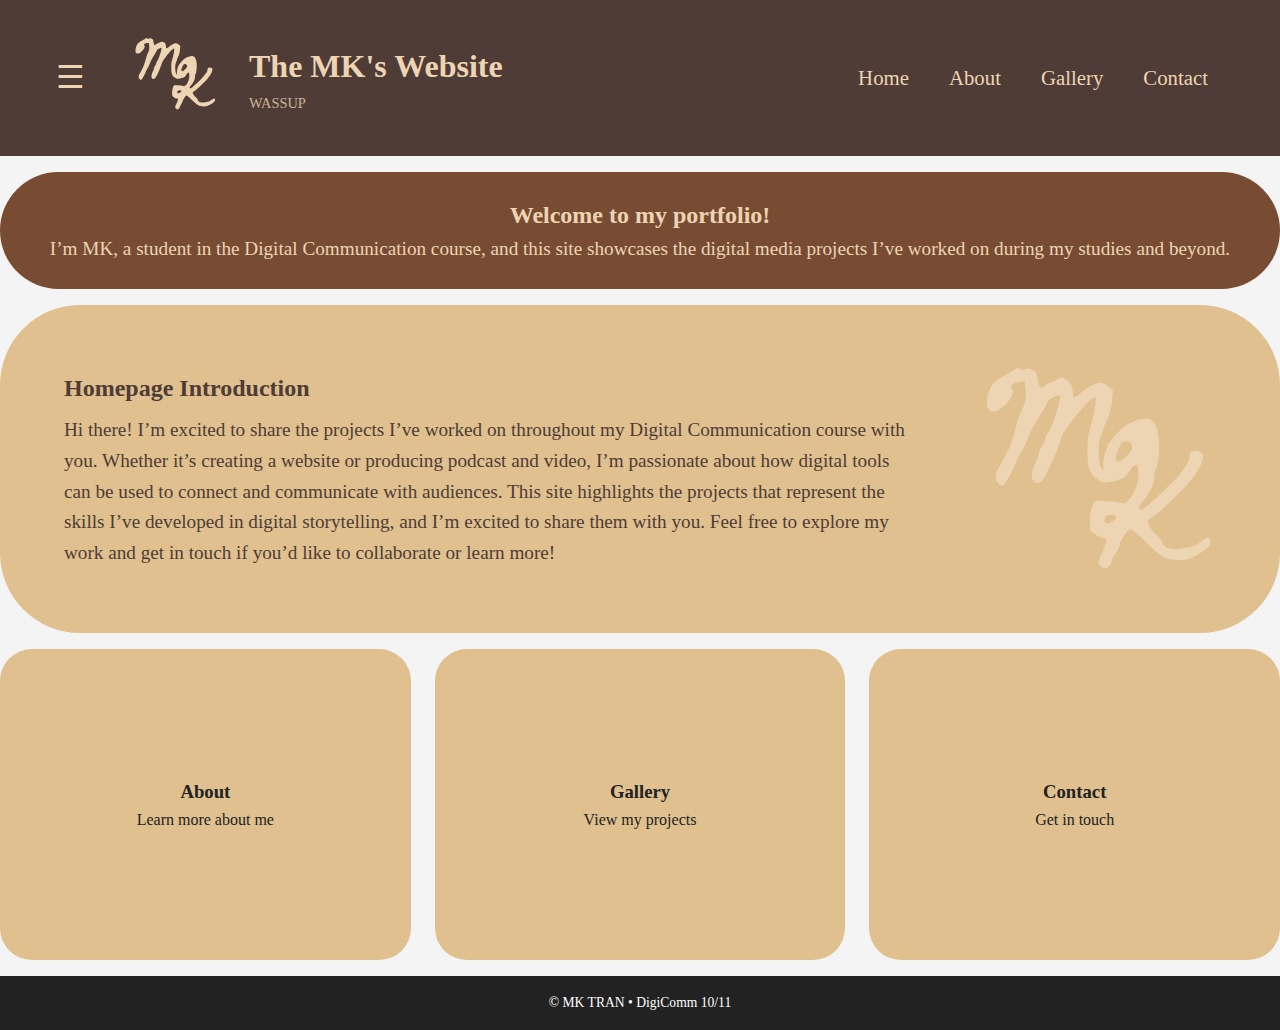
<file: index.html>
<!doctype html>
<html lang="en">
<head>
  <meta charset="utf-8">
  <meta name="viewport" content="width=device-width, initial-scale=1">
  <title>The MK's Website • Home</title>
  <link rel="stylesheet" href="style.css">
</head>

<body>
  <div id="overlay" class="overlay"></div>

  <header class="header">
    <span id="hamburger" class="hamburger" onclick="toggleMenu(event)">☰</span>

    <a href="index.html">
      <img src="monogram.svg" class="monogram header-image" alt="Logo">
    </a>

    <div class="header-text">
      <h1>The MK's Website</h1>
      <p>WASSUP</p>
    </div>

    <nav class="top_nav">
      <a href="index.html">Home</a>
      <a href="about.html">About</a>
      <a href="gallery.html">Gallery</a>
      <a href="contact.html">Contact</a>
    </nav>

    <nav id="sidebar" class="sidebar">
      <h2 class="sidebar-title">Welcome</h2>
      <a href="index.html">Home</a>
      <a href="about.html">About</a>
      <a href="gallery.html">Gallery</a>
      <a href="contact.html">Contact</a>
    </nav>
  </header>

  <main>
    <section class="box title">
      <h2>Welcome to my portfolio!</h2>
      <p>I’m MK, a student in the Digital Communication course, and this site showcases the digital media projects I’ve worked on during my studies and beyond.</p>
    </section>

    <section class="box intro">
      <div class="text">
        <h2>Homepage Introduction</h2>
        <p>Hi there! I’m excited to share the projects I’ve worked on throughout my Digital Communication course with you. Whether it’s creating a website or producing podcast and video, I’m passionate about how digital tools can be used to connect and communicate with audiences. This site highlights the projects that represent the skills I’ve developed in digital storytelling, and I’m excited to share them with you. Feel free to explore my work and get in touch if you’d like to collaborate or learn more!</p>
      </div>
      <img src="monogram.svg" class="monogram intro-image" alt="Logo">
    </section>

    <section class="nav-box">
      <a class="nav-item" href="about.html">
        <h3>About</h3>
        <p>Learn more about me</p>
      </a>

      <a class="nav-item" href="gallery.html">
        <h3>Gallery</h3>
        <p>View my projects</p>
      </a>

      <a class="nav-item" href="contact.html">
        <h3>Contact</h3>
        <p>Get in touch</p>
      </a>
    </section>
  </main>

  <footer>
    <p>© MK TRAN • DigiComm 10/11</p>
  </footer>

  <script src="script.js"></script>
</body>
</html>
</file>
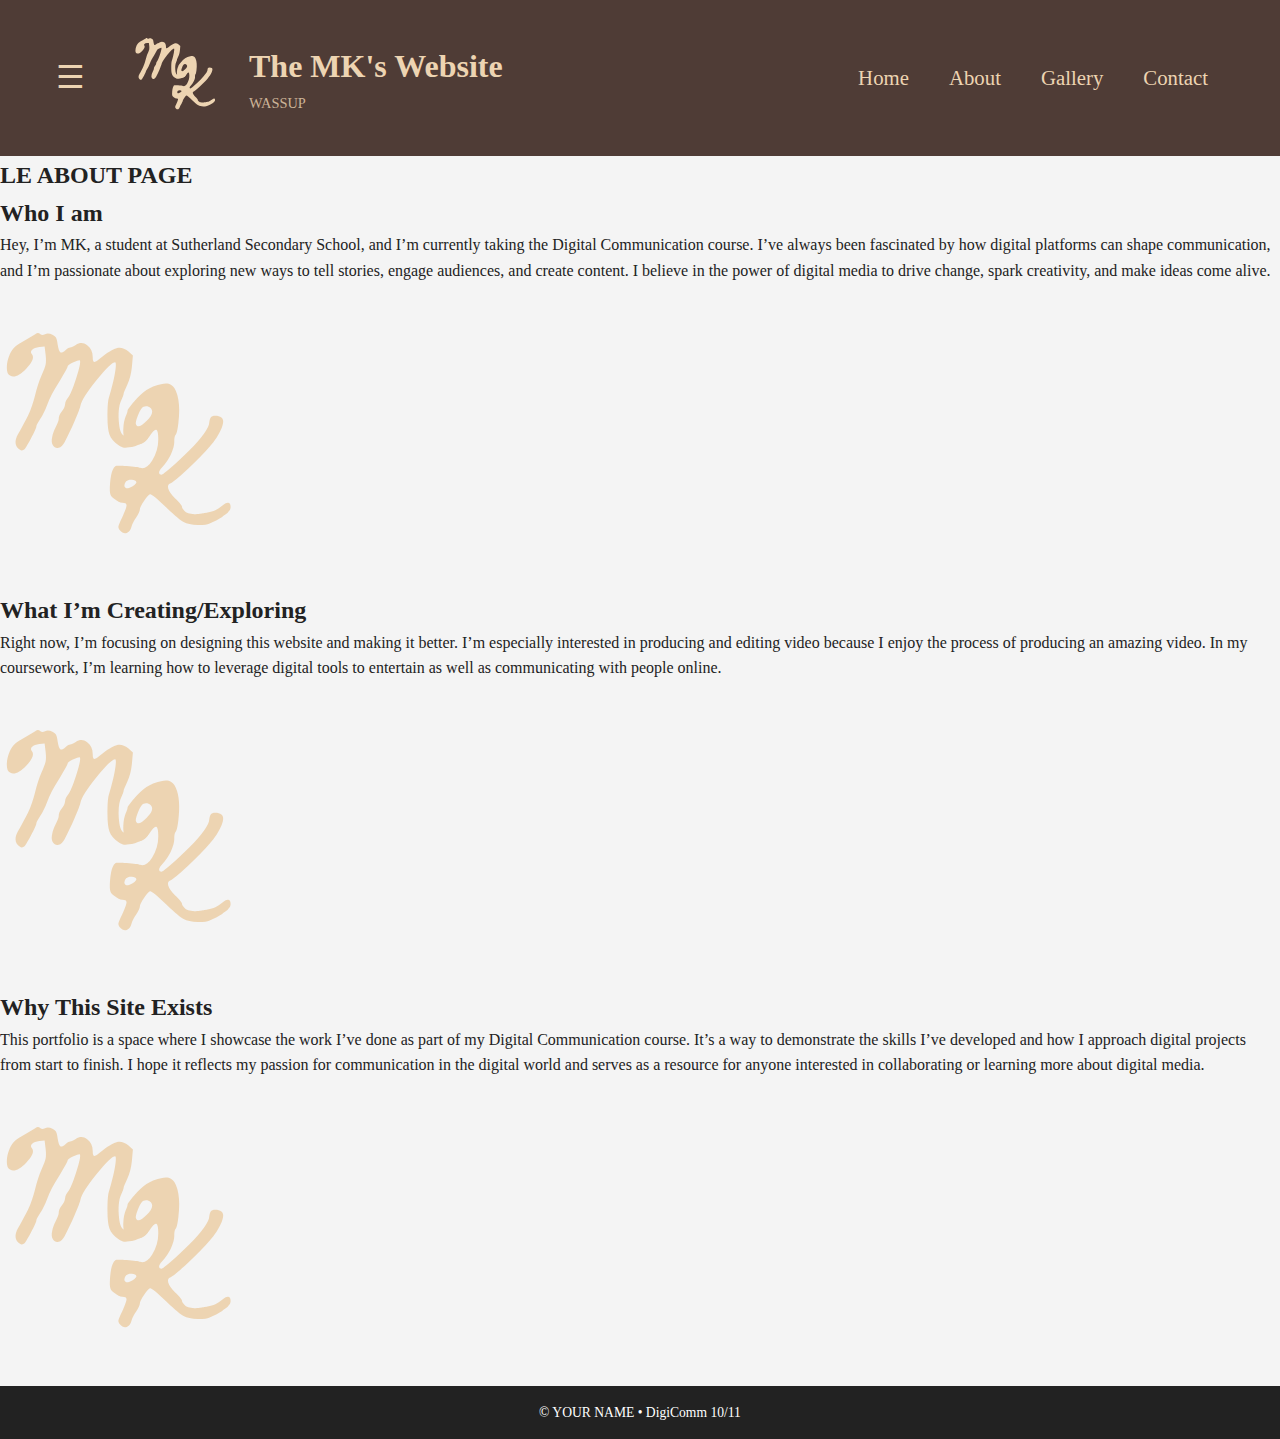
<file: about.html>
<!doctype html>
<html lang="en">
<head>
  <meta charset="utf-8">
  <meta name="viewport" content="width=device-width, initial-scale=1">
  <title>The MK's Website • About</title>
  <link rel="stylesheet" href="style.css">
</head>

  <body>
    <div id="overlay" class="overlay"></div>
    
    <header>
      <div class="side_nav">
        <span id="hamburger" class="hamburger" onclick="toggleMenu(event)">☰</span>
      </div>

      <a href="index.html">
        <img src="monogram.svg" alt="Logo" class="header-image">
      </a>

      <div class="header-text">
        <h1>The MK's Website</h1>
        <p>WASSUP</p>
      </div>
      
      <nav id="sidebar" class="sidebar">
        <div class="sidebar-title">
          <h2>smt</h2>
        </div>
        <a href="index.html">Home</a>
        <a href="about.html">About</a>
        <a href="gallery.html">Gallery</a>
        <a href="contact.html">Contact</a>
      </nav>
 
      <nav class="top_nav">
        <a href="index.html">Home</a>
        <a href="about.html">About</a>
        <a href="gallery.html">Gallery</a>
        <a href="contact.html">Contact</a>
      </nav>
    </header>

    <main>
      <section class="about-title-box">
          <h2>LE ABOUT PAGE</h2> 
      </section>

      <section class="about-box">
          <div class="about-text">
            <h2>Who I am</h2> 
            <p>Hey, I’m MK, a student at Sutherland Secondary School, and I’m currently taking the Digital Communication course. I’ve always been fascinated by how digital platforms can shape communication, and I’m passionate about exploring new ways to tell stories, engage audiences, and create content. I believe in the power of digital media to drive change, spark creativity, and make ideas come alive.</p>
          </div>
          <img src="monogram.svg" alt="Logo" class="intro-image">
      </section>

      <section class="about-box">
          <div class="about-text">
            <h2>What I’m Creating/Exploring</h2> 
            <p>Right now, I’m focusing on designing this website and making it better. I’m especially interested in producing and editing video because I enjoy the process of producing an amazing video. In my coursework, I’m learning how to leverage digital tools to entertain as well as communicating with people online.</p>
          </div>
          <img src="monogram.svg" alt="Logo" class="intro-image">
      </section>

      <section class="about-box">
          <div class="about-text">
            <h2>Why This Site Exists</h2> 
            <p>This portfolio is a space where I showcase the work I’ve done as part of my Digital Communication course. It’s a way to demonstrate the skills I’ve developed and how I approach digital projects from start to finish. I hope it reflects my passion for communication in the digital world and serves as a resource for anyone interested in collaborating or learning more about digital media.</p>
          </div>
          <img src="monogram.svg" alt="Logo" class="intro-image">
      </section>

    </main>

    <footer>
      <p>© YOUR NAME • DigiComm 10/11</p>
    </footer>
    
    <script src="script.js"></script>
  </body>
</html>
</file>
<file: style.css>
* {
  box-sizing: border-box;
  margin: 0;
  padding: 0;
}

html {
  font-size: 1rem;
}

body {
  font-family: "Comic Sans MS", "Comic Sans";
  background-color: #f4f4f4;
  color: #222;
  line-height: 1.6;
}

/* ==================================================
   COMMON PAGE
   ================================================== */

.monogram {
  width: 100%;
  height: 100%;
  object-fit: contain;
}

.box,
.nav-box {
  max-width: 1704px;
  width: 100%;
  border-radius: 5rem;
}

.title {
  background-color: #784c33;

  margin: 1rem auto;
  padding: 1.5rem;

  display: flex;
  justify-content: center;
  flex-direction: column;
  text-align: center;

  color: #edd4b2;
}

.title p {
  font-size: 1.2rem;
}

.text {
  padding: 4rem;
  flex: 1;
}

.text p {
  padding-top: 0.5rem;
  font-size: 1.2rem;
}

/* ==================================================
   OVERLAY
   ================================================== */

.overlay {
  position: fixed;
  top: 0;
  left: 0;
  width: 100%;
  height: 100%;
  background: rgba(0,0,0,0.5);
  opacity: 0;
  visibility: hidden;
  transition: opacity 0.3s ease;
}

.overlay.show {
  opacity: 1;
  visibility: visible;
}

/* ==================================================
   HEADER
   ================================================== */

header {
  background-color: #4f3c36;
  color: #edd4b2;
  padding: 1.5rem;
  display: flex;
  align-items: center;
  gap: 1rem;
}

header p {
  font-size: 0.9rem;
  color: rgba(237, 212, 178, 0.8);
}

.header-image {
  width: 100px;
  height: 100px;
  padding-right: 1rem;
}

/* ==================================================
   TOP NAV
   ================================================== */

.top_nav {
  margin-left: auto;
  margin-right: 2rem;
  display: flex;
  gap: 1.5rem;
  font-size: 1.3rem;
}

.top_nav a {
  color: #edd4b2;
  text-decoration: none;
  margin-right: 1rem;
}

.top_nav a:hover {
  text-decoration: underline;
}

/* ==================================================
   SIDE NAV
   ================================================== */

.hamburger {
  font-size: 2rem;
  cursor: pointer;
  margin-left: 2rem;
  margin-right: 2rem;
}

.sidebar {
  position: fixed;
  top: 0;
  left: -16rem;
  width: 16rem;
  height: 100vh;
  background: #4f3c36;
  transition: left 0.3s ease;
}

.sidebar.open {
  left: 0;
}

.sidebar-title {
  padding: 2rem;
  font-weight: bold;
  text-align: center;
}

.sidebar a {
  display: block;
  padding: 1rem 1.5rem;
  color: #edd4b2;
  text-decoration: none;
  font-size: 1.1rem;
}

.sidebar a:hover {
  background: #784c33;
}

/* ==================================================
   INDEX PAGE
   ================================================== */

.intro {
  background-color: #dfc08e;

  margin: 1rem auto;

  display: flex;
  justify-content: center;
  overflow: hidden;

  color: #4f3c36;
}

.intro-image {
  width: 300px;
  height: 300px;
  padding-right: 4rem;
  align-self: center;
}

/* ==================================================
   NAV BOX
   ================================================== */

.nav-box {
  display: flex;
  justify-content: space-between;
  margin: 1rem auto;
  gap: 1.5rem;
}

.nav-item {
  flex: 1;
  border-radius: 2rem;

  display: flex;
  flex-direction: column;
  justify-content: center;
  text-align: center;

  background-color: #dfc08e;
  padding: 8rem;

  color:inherit;
  text-decoration: none;

  cursor: pointer;
  transition: transform 0.2s, box-shadow 0.2s;
}

.nav-item:hover {
  transform: translateY(-0.3rem);
  box-shadow: 0 0.5rem 1.3rem rgba(0,0,0,0.15);
}

/* ==================================================
    ABOUT PAGE
   ================================================== */

.about {
  background-color: #dfc08e;
  border-radius: 5rem;

  margin: 1rem auto;

  display: flex;
  overflow: hidden;

  color: #4f3c36;
}

.about-image {
  width: 250px;
  height: 250px;
  padding-right: 4rem;
  align-self: center;
}

/* ==================================================
    GALLERY PAGE
   ================================================== */

.gallery {
  padding: 1rem;
  
  display: flex;
  justify-content: space-between;
  margin: auto;
  
  gap: 1rem;
}

.gallery-item {
  border-radius: 1.5rem;
  padding: 1rem;

  display: flex;
  flex-direction: column;
  justify-content: center;
}

.video-player {
  flex: 1;
  aspect-ratio: 16 / 9;
  background-color: #784c33;
}

.video-player iframe {
  width: 100%;
  height: 100%;
  border-radius: 1.5rem;
}

.video-showcase {
  flex: 2;
  background-color: #dfc08e;
}

.audio-player {
  flex: 1;
  background-color: #784c33;
  
  display: flex;
  flex-direction: column;
  justify-content: center;
  align-items: center;
}

.podcast-image {
  width: 200px; 
  border-radius: 1.5rem;
  padding: 0.5rem;
}

.audio-showcase {
  flex: 2;
  background-color: #dfc08e;
}

/* ==================================================
    CONTACT PAGE
   ================================================== */

.contact {
  background-color: #dfc08e;
  border-radius: 5rem;

  margin: 1rem auto;

  display: flex;
  overflow: hidden;

  color: #4f3c36;
}

/* ==================================================
   FOOTER
   ================================================== */

footer {  
  background-color: #222;
  color: #fff;
  text-align: center;
  padding: 1rem;
  font-size: 0.85rem;
}
</file>
